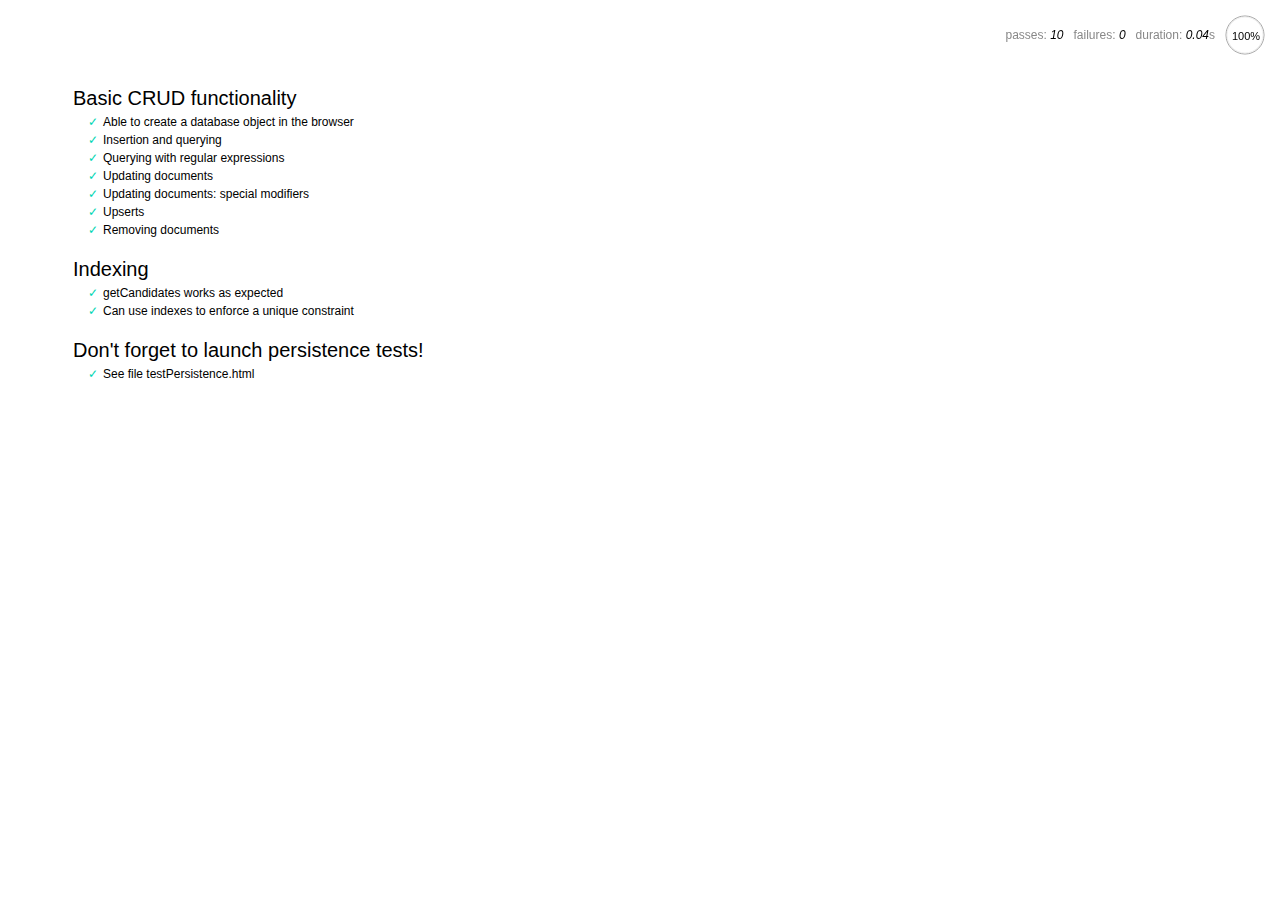
<file: node_modules/nedb/browser-version/test/index.html>
<!DOCTYPE html>
<html>
<head>
  <meta charset="utf-8">
  <title>Mocha tests for NeDB</title>
  <link rel="stylesheet" href="mocha.css">
</head>
<body>
  <div id="mocha"></div>
  <script src="jquery.min.js"></script>
  <script src="chai.js"></script>
  <script src="underscore.min.js"></script>
  <script src="mocha.js"></script>
  <script>mocha.setup('bdd')</script>
  <script src="../out/nedb.min.js"></script>
  <script src="localforage.js"></script>
  <script src="nedb-browser.js"></script>
  <script>
    mocha.checkLeaks();
    mocha.globals(['jQuery']);
    mocha.run();
  </script>
</body>
</html>
</file>
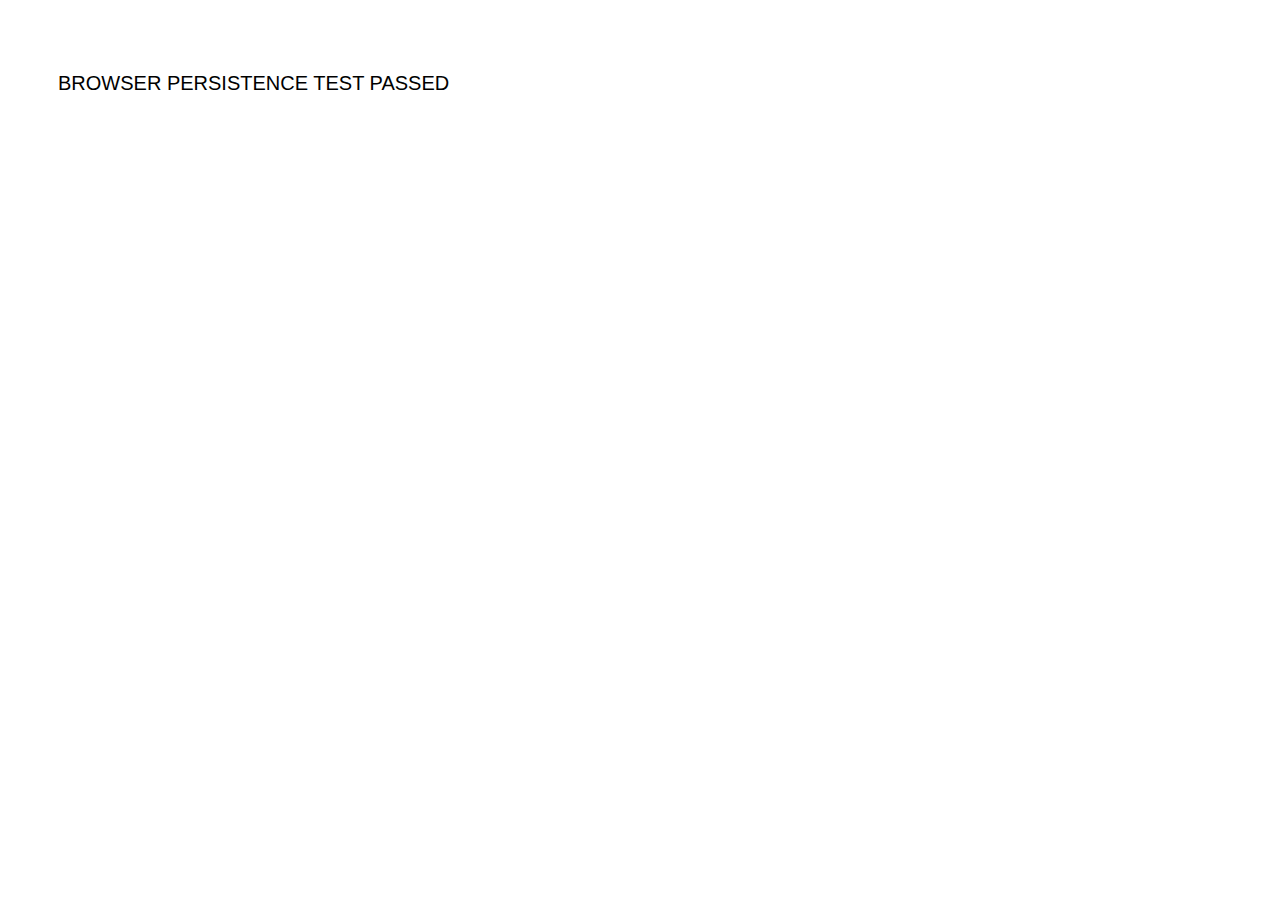
<file: node_modules/nedb/browser-version/test/testPersistence.html>
<!DOCTYPE html>
<html>
<head>
  <meta charset="utf-8">
  <title>Test NeDB persistence in the browser</title>
  <link rel="stylesheet" href="mocha.css">
</head>
<body>
  <div id="results"></div>
  <script src="../out/nedb.js"></script>
  <script src="./testPersistence.js"></script>
</body>
</html>
</file>
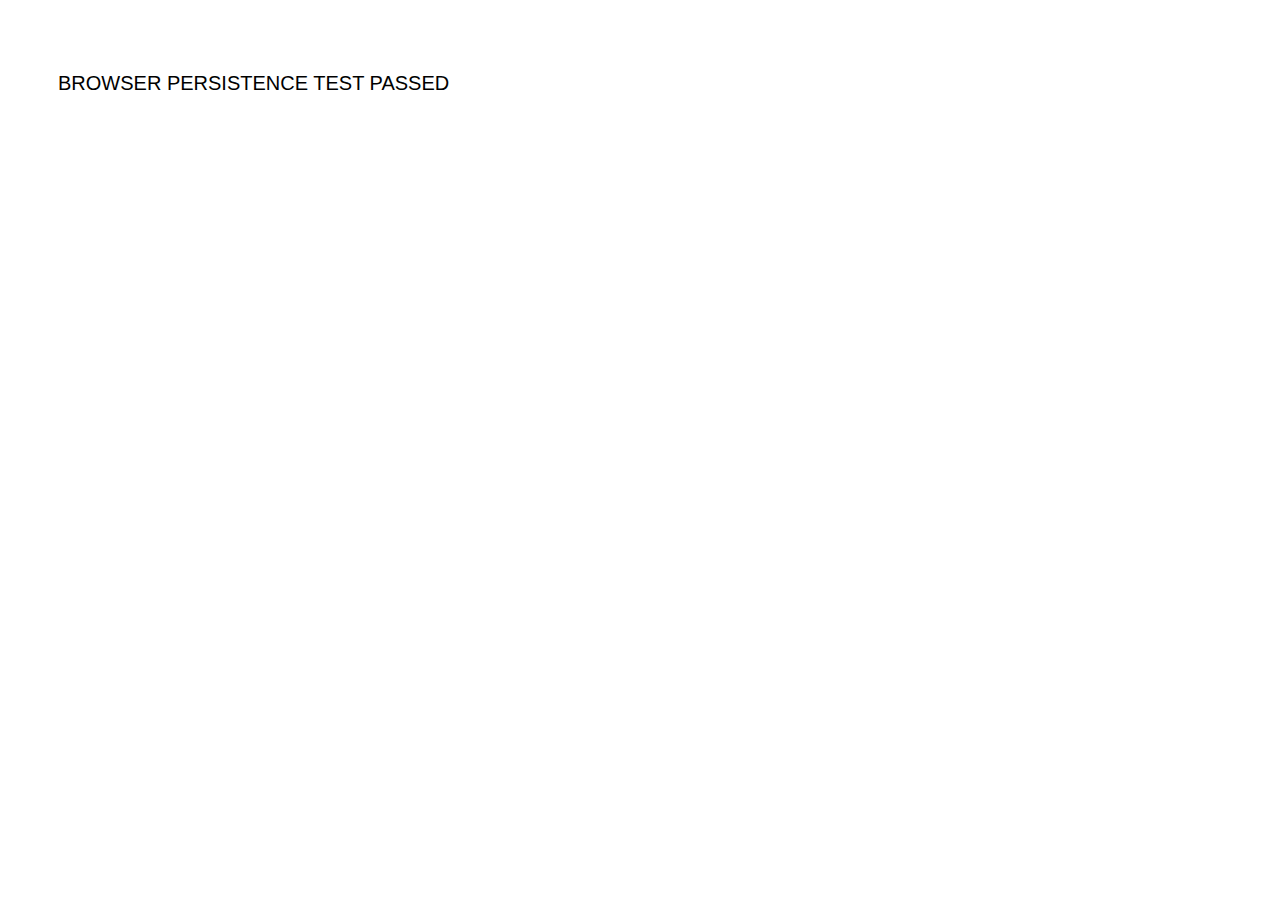
<file: node_modules/nedb/browser-version/test/testPersistence2.html>
<!DOCTYPE html>
<html>
<head>
  <meta charset="utf-8">
  <title>Test NeDB persistence in the browser - Results</title>
  <link rel="stylesheet" href="mocha.css">
</head>
<body>
  <div id="results"></div>
  <script src="jquery.min.js"></script>
  <script src="../out/nedb.js"></script>
  <script src="./testPersistence2.js"></script>
</body>
</html>
</file>
<file: node_modules/nedb/browser-version/test/mocha.css>
@charset "UTF-8";
body {
  font: 20px/1.5 "Helvetica Neue", Helvetica, Arial, sans-serif;
  padding: 60px 50px;
}

#mocha ul, #mocha li {
  margin: 0;
  padding: 0;
}

#mocha ul {
  list-style: none;
}

#mocha h1, #mocha h2 {
  margin: 0;
}

#mocha h1 {
  margin-top: 15px;
  font-size: 1em;
  font-weight: 200;
}

#mocha h1 a {
  text-decoration: none;
  color: inherit;
}

#mocha h1 a:hover {
  text-decoration: underline;
}

#mocha .suite .suite h1 {
  margin-top: 0;
  font-size: .8em;
}

#mocha h2 {
  font-size: 12px;
  font-weight: normal;
  cursor: pointer;
}

#mocha .suite {
  margin-left: 15px;
}

#mocha .test {
  margin-left: 15px;
}

#mocha .test:hover h2::after {
  position: relative;
  top: 0;
  right: -10px;
  content: '(view source)';
  font-size: 12px;
  font-family: arial;
  color: #888;
}

#mocha .test.pending:hover h2::after {
  content: '(pending)';
  font-family: arial;
}

#mocha .test.pass.medium .duration {
  background: #C09853;
}

#mocha .test.pass.slow .duration {
  background: #B94A48;
}

#mocha .test.pass::before {
  content: '✓';
  font-size: 12px;
  display: block;
  float: left;
  margin-right: 5px;
  color: #00d6b2;
}

#mocha .test.pass .duration {
  font-size: 9px;
  margin-left: 5px;
  padding: 2px 5px;
  color: white;
  -webkit-box-shadow: inset 0 1px 1px rgba(0,0,0,.2);
  -moz-box-shadow: inset 0 1px 1px rgba(0,0,0,.2);
  box-shadow: inset 0 1px 1px rgba(0,0,0,.2);
  -webkit-border-radius: 5px;
  -moz-border-radius: 5px;
  -ms-border-radius: 5px;
  -o-border-radius: 5px;
  border-radius: 5px;
}

#mocha .test.pass.fast .duration {
  display: none;
}

#mocha .test.pending {
  color: #0b97c4;
}

#mocha .test.pending::before {
  content: '◦';
  color: #0b97c4;
}

#mocha .test.fail {
  color: #c00;
}

#mocha .test.fail pre {
  color: black;
}

#mocha .test.fail::before {
  content: '✖';
  font-size: 12px;
  display: block;
  float: left;
  margin-right: 5px;
  color: #c00;
}

#mocha .test pre.error {
  color: #c00;
}

#mocha .test pre {
  display: inline-block;
  font: 12px/1.5 monaco, monospace;
  margin: 5px;
  padding: 15px;
  border: 1px solid #eee;
  border-bottom-color: #ddd;
  -webkit-border-radius: 3px;
  -webkit-box-shadow: 0 1px 3px #eee;
}

#report.pass .test.fail {
  display: none;
}

#report.fail .test.pass {
  display: none;
}

#error {
  color: #c00;
  font-size: 1.5  em;
  font-weight: 100;
  letter-spacing: 1px;
}

#stats {
  position: fixed;
  top: 15px;
  right: 10px;
  font-size: 12px;
  margin: 0;
  color: #888;
}

#stats .progress {
  float: right;
  padding-top: 0;
}

#stats em {
  color: black;
}

#stats a {
  text-decoration: none;
  color: inherit;
}

#stats a:hover {
  border-bottom: 1px solid #eee;
}

#stats li {
  display: inline-block;
  margin: 0 5px;
  list-style: none;
  padding-top: 11px;
}

code .comment { color: #ddd }
code .init { color: #2F6FAD }
code .string { color: #5890AD }
code .keyword { color: #8A6343 }
code .number { color: #2F6FAD }
</file>
